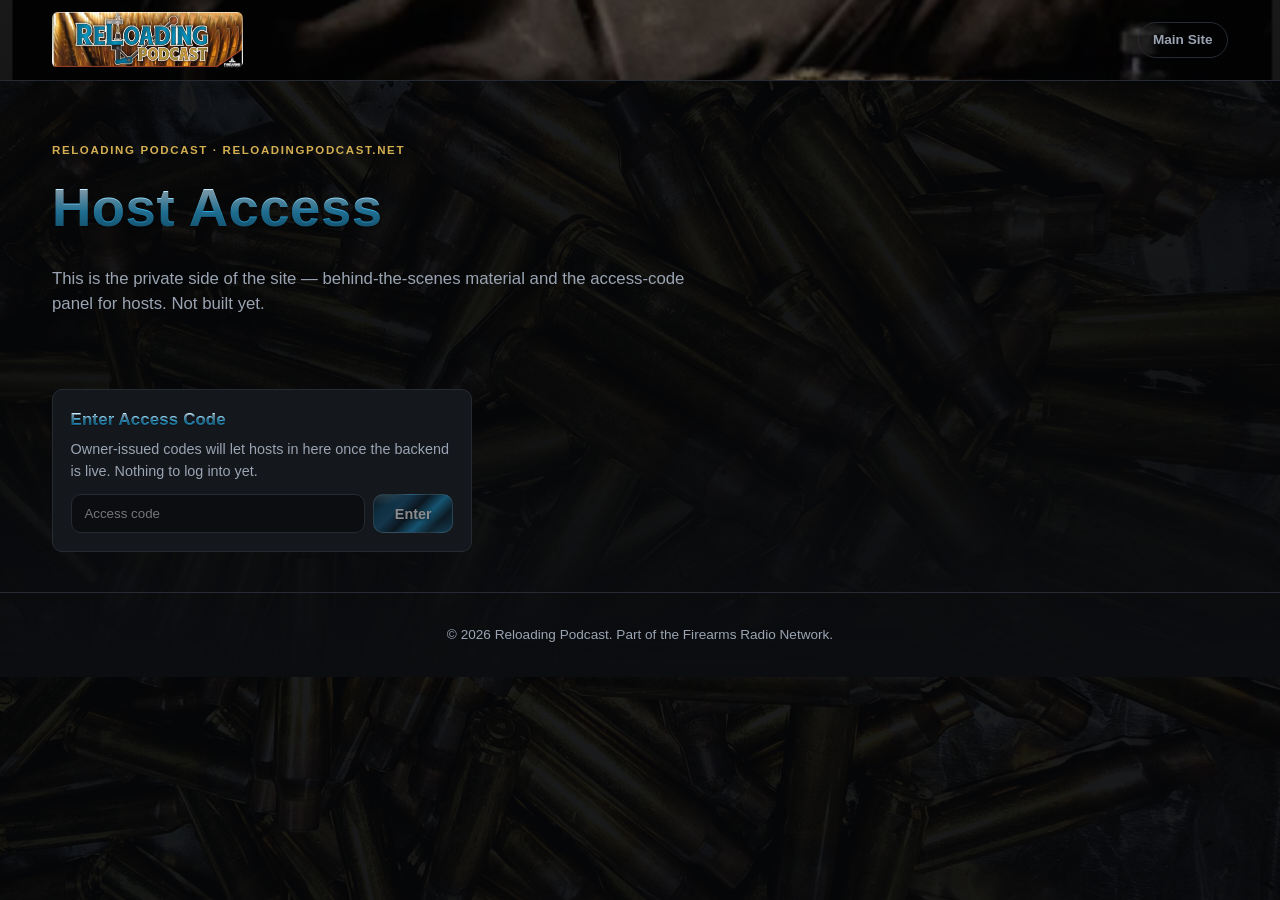
<file: net/index.html>
<!doctype html>
<html lang="en">
<head>
<meta charset="utf-8">
<meta name="viewport" content="width=device-width, initial-scale=1">
<title>Reloading Podcast — Host Access</title>
<link rel="stylesheet" href="/assets/css/style.css">
</head>
<body>

<header class="site-header">
  <div class="site-header-inner">
    <a href="https://reloadingpodcast.com"><img class="logo" src="/assets/img/rp-logo-banner.png" alt="Reloading Podcast"></a>
    <nav class="pill-nav">
      <a href="https://reloadingpodcast.com">Main Site</a>
    </nav>
  </div>
</header>

<section class="hero">
  <span class="eyebrow">Reloading Podcast &middot; reloadingpodcast.net</span>
  <h1 class="chrome-text">Host Access</h1>
  <p class="lede">This is the private side of the site — behind-the-scenes material and the access-code panel for hosts. Not built yet.</p>
</section>

<section id="host-access">
  <div class="card" style="max-width:420px;">
    <h3>Enter Access Code</h3>
    <p>Owner-issued codes will let hosts in here once the backend is live. Nothing to log into yet.</p>
    <div style="display:flex; gap:0.5rem; margin-top:0.75rem;">
      <input type="text" placeholder="Access code" disabled
        style="flex:1; padding:0.6rem 0.8rem; border-radius:10px; border:1px solid var(--border); background:var(--bg); color:var(--text-dim);">
      <button class="btn btn-primary" disabled style="opacity:0.5; cursor:not-allowed;">Enter</button>
    </div>
  </div>
</section>

<footer class="site-footer">
  &copy; 2026 Reloading Podcast. Part of the Firearms Radio Network.
</footer>

</body>
</html>
</file>
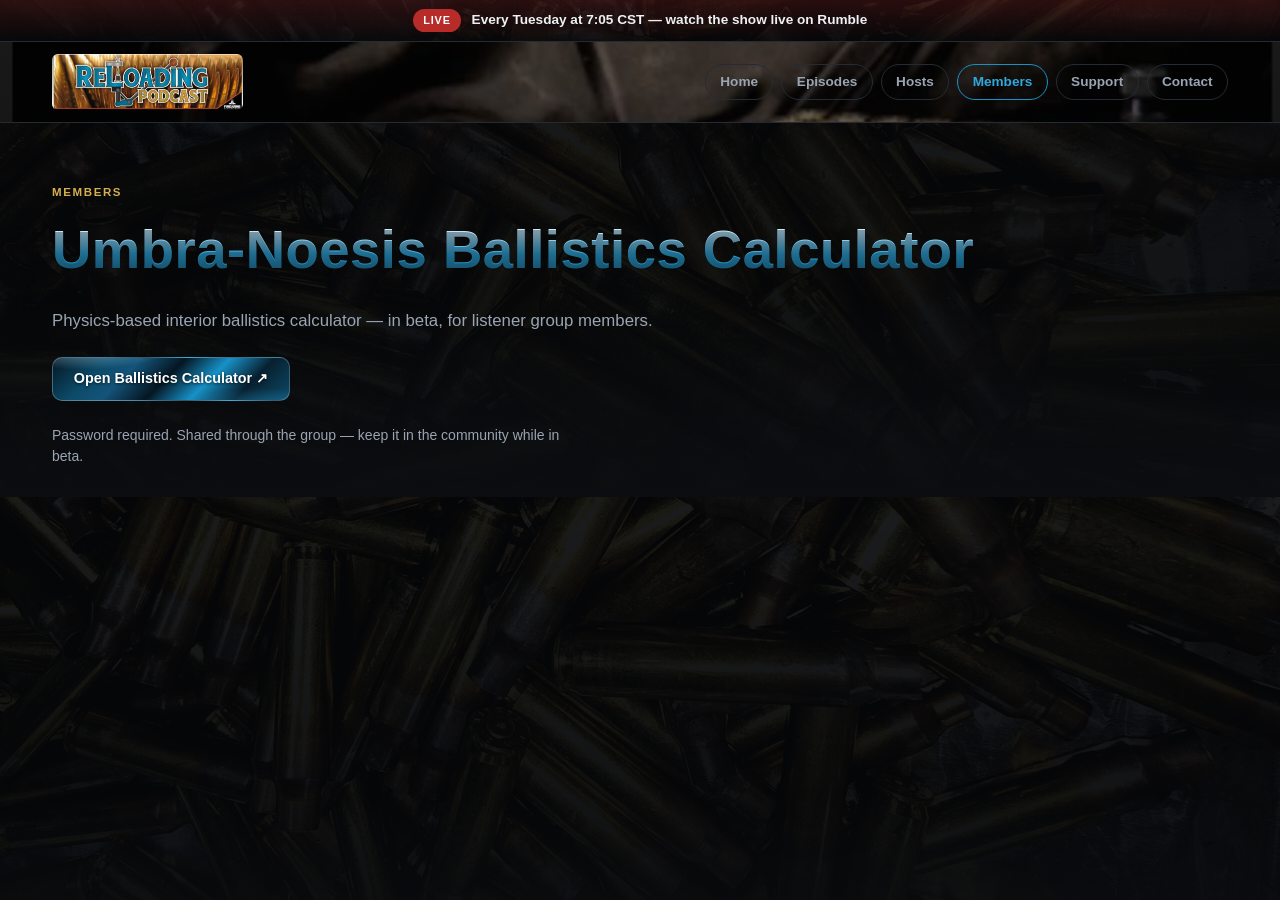
<file: members.html>
<!doctype html>
<html lang="en">
<head>
<meta charset="utf-8">
<meta name="viewport" content="width=device-width, initial-scale=1">
<title>Members — Reloading Podcast</title>
<link rel="stylesheet" href="assets/css/style.css">
</head>
<body>

<div class="live-banner">
  <a class="live-banner-link" href="https://rumble.com/user/ReloadingPodcast" target="_blank" rel="noopener">
    <span class="tag-live">Live</span>
    <span>Every Tuesday at 7:05&nbsp;CST &mdash; watch the show live on Rumble</span>
  </a>
</div>

<header class="site-header">
  <div class="site-header-inner">
    <a href="index.html"><img class="logo" src="assets/img/rp-logo-banner.png" alt="Reloading Podcast"></a>
    <nav class="pill-nav">
      <a href="index.html">Home</a>
      <a href="episodes.html">Episodes</a>
      <a href="hosts.html">Hosts</a>
      <a href="members.html" class="active">Members</a>
      <a href="index.html#support">Support</a>
      <a href="index.html#contact">Contact</a>
    </nav>
  </div>
</header>

<section class="hero">
  <span class="eyebrow">Members</span>
  <h1 class="chrome-text">Umbra-Noesis Ballistics Calculator</h1>
  <p class="lede">Physics-based interior ballistics calculator — in beta, for listener group members.</p>
  <div class="btn-row" style="margin-top: 1.5rem;">
    <a href="https://ballistics.umbra-noesis.com" class="btn btn-primary" target="_blank" rel="noopener">Open Ballistics Calculator &#8599;</a>
  </div>
  <p style="margin-top: 1.5rem; color: var(--text-dim); font-size: 0.875rem; max-width: 520px;">
    Password required. Shared through the group — keep it in the community while in beta.
  </p>
</section>

</body>
</html>
</file>
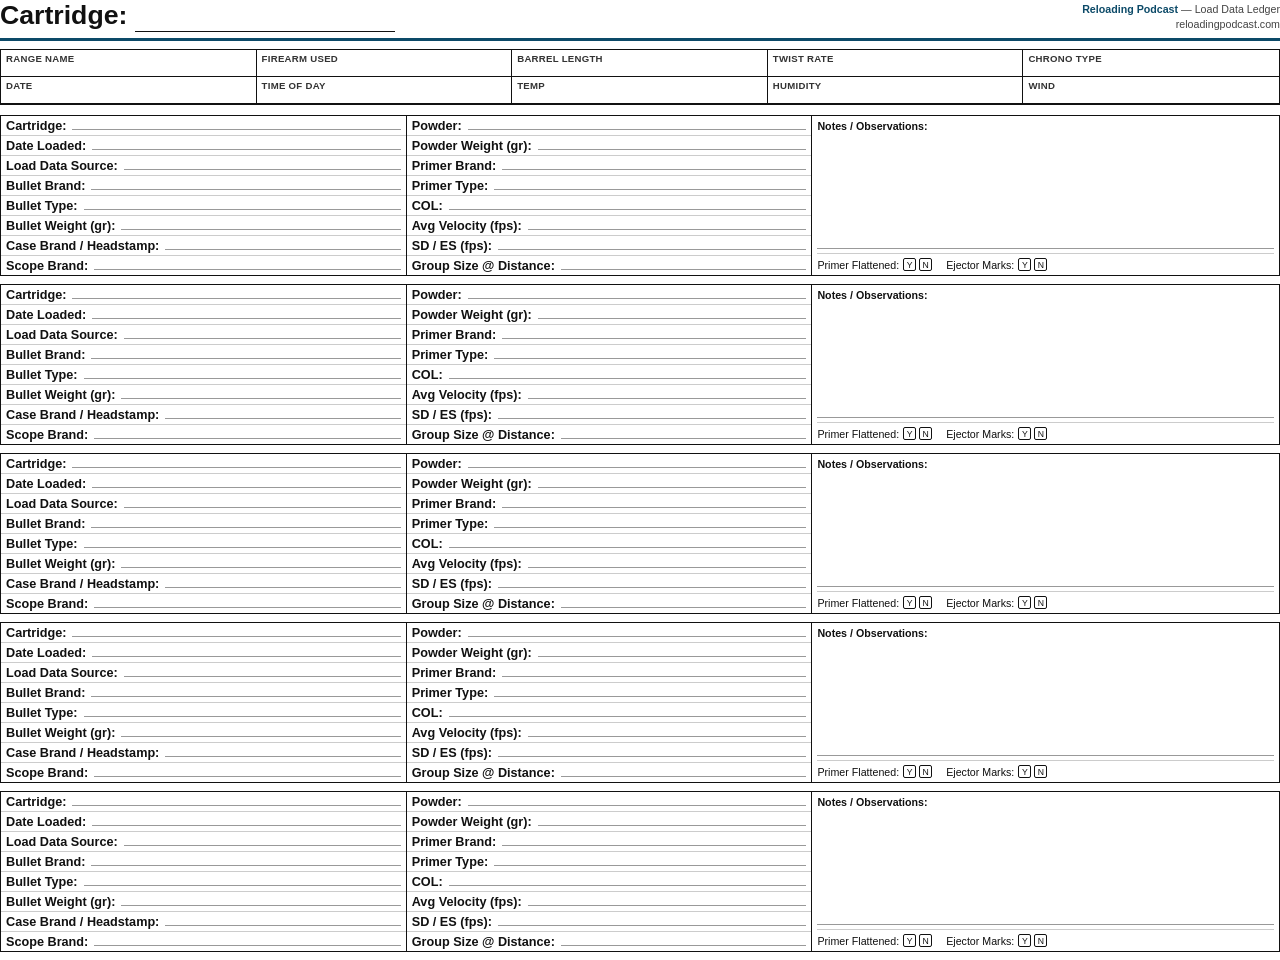
<file: assets/tools/load-data-ledger.html>
<!doctype html>
<html lang="en">
<head>
<meta charset="utf-8">
<title>Reloading Podcast — Load Data Ledger</title>
<style>
  @page { size: letter; margin: 0.4in 0.45in; }
  * { box-sizing: border-box; }
  body {
    font-family: Arial, Helvetica, sans-serif;
    color: #111;
    margin: 0;
    font-size: 9.5pt;
  }
  .sheet-header {
    display: flex;
    justify-content: space-between;
    align-items: flex-end;
    border-bottom: 3px solid #0c4a68;
    padding-bottom: 6px;
    margin-bottom: 8px;
  }
  .sheet-header h1 {
    font-size: 20pt;
    margin: 0;
    font-weight: 800;
  }
  .sheet-header h1 .fill {
    display: inline-block;
    min-width: 260px;
    border-bottom: 1.5px solid #111;
  }
  .attribution {
    text-align: right;
    font-size: 8pt;
    color: #444;
    line-height: 1.4;
  }
  .attribution strong { color: #0c4a68; }

  /* Session info header: fields that apply to the whole sheet */
  .session-info {
    display: grid;
    grid-template-columns: repeat(5, 1fr);
    gap: 0;
    border: 1.5px solid #111;
    margin-bottom: 10px;
  }
  .session-info div {
    border-right: 1px solid #111;
    border-bottom: 1px solid #111;
    padding: 3px 5px;
    font-size: 8pt;
  }
  .session-info div:nth-child(5n) { border-right: none; }
  .session-info label {
    display: block;
    font-weight: 700;
    font-size: 7.2pt;
    text-transform: uppercase;
    letter-spacing: 0.03em;
    color: #333;
    margin-bottom: 9px;
  }

  /* Per-load entry box */
  .entry {
    display: grid;
    grid-template-columns: 1fr 1fr 1.15fr;
    border: 1.5px solid #111;
    margin-bottom: 8px;
    break-inside: avoid;
  }
  .entry-col {
    border-right: 1px solid #111;
  }
  .entry-col:last-child { border-right: none; }
  .field-row {
    display: flex;
    justify-content: space-between;
    align-items: baseline;
    border-bottom: 1px solid #ccc;
    padding: 2.5px 5px;
  }
  .field-row:last-child { border-bottom: none; }
  .field-row .fname {
    font-weight: 700;
    white-space: nowrap;
    margin-right: 6px;
  }
  .field-row .fline {
    flex: 1;
    border-bottom: 1px solid #999;
    min-height: 11px;
  }

  .notes-col {
    padding: 4px 5px;
    display: flex;
    flex-direction: column;
  }
  .notes-col .notes-label {
    font-weight: 700;
    font-size: 8pt;
    margin-bottom: 2px;
  }
  .notes-col .notes-area {
    flex: 1;
    min-height: 46px;
    border-bottom: 1px solid #999;
  }
  .pressure-signs {
    display: flex;
    gap: 14px;
    margin-top: 4px;
    padding-top: 4px;
    border-top: 1px solid #ccc;
    font-size: 8pt;
  }
  .pressure-signs .ps-item { display: flex; align-items: center; gap: 4px; white-space: nowrap; }
  .pressure-signs .yn { display: inline-flex; gap: 3px; }
  .pressure-signs .yn span {
    display: inline-block;
    width: 13px; height: 13px;
    border: 1px solid #111;
    border-radius: 2px;
    font-size: 6.5pt;
    text-align: center;
    line-height: 13px;
  }

  .page-footer {
    text-align: center;
    font-size: 7pt;
    color: #888;
    margin-top: 4px;
  }
</style>
</head>
<body>

<div class="sheet-header">
  <h1>Cartridge: <span class="fill">&nbsp;</span></h1>
  <div class="attribution"><strong>Reloading Podcast</strong> — Load Data Ledger<br>reloadingpodcast.com</div>
</div>

<div class="session-info">
  <div><label>Range Name</label></div>
  <div><label>Firearm Used</label></div>
  <div><label>Barrel Length</label></div>
  <div><label>Twist Rate</label></div>
  <div><label>Chrono Type</label></div>
  <div><label>Date</label></div>
  <div><label>Time of Day</label></div>
  <div><label>Temp</label></div>
  <div><label>Humidity</label></div>
  <div><label>Wind</label></div>
</div>

<!-- One .entry block per load. Repeat as needed; break-inside:avoid keeps each
     box intact across a page break, and the browser will paginate naturally. -->
<div id="entries"></div>

<script>
(function () {
  var entryHTML =
    '<div class="entry">' +
      '<div class="entry-col">' +
        fieldRow('Cartridge') +
        fieldRow('Date Loaded') +
        fieldRow('Load Data Source') +
        fieldRow('Bullet Brand') +
        fieldRow('Bullet Type') +
        fieldRow('Bullet Weight (gr)') +
        fieldRow('Case Brand / Headstamp') +
        fieldRow('Scope Brand') +
      '</div>' +
      '<div class="entry-col">' +
        fieldRow('Powder') +
        fieldRow('Powder Weight (gr)') +
        fieldRow('Primer Brand') +
        fieldRow('Primer Type') +
        fieldRow('COL') +
        fieldRow('Avg Velocity (fps)') +
        fieldRow('SD / ES (fps)') +
        fieldRow('Group Size @ Distance') +
      '</div>' +
      '<div class="entry-col notes-col">' +
        '<div class="notes-label">Notes / Observations:</div>' +
        '<div class="notes-area"></div>' +
        '<div class="pressure-signs">' +
          '<div class="ps-item">Primer Flattened: <span class="yn"><span>Y</span><span>N</span></span></div>' +
          '<div class="ps-item">Ejector Marks: <span class="yn"><span>Y</span><span>N</span></span></div>' +
        '</div>' +
      '</div>' +
    '</div>';

  function fieldRow(name) {
    return '<div class="field-row"><span class="fname">' + name + ':</span><span class="fline"></span></div>';
  }

  var count = 5; // 5 entries fits cleanly on one letter page; a 6th spills to page 2
  var out = '';
  for (var i = 0; i < count; i++) out += entryHTML;
  document.getElementById('entries').innerHTML = out;
})();
</script>

</body>
</html>
</file>
<file: assets/css/style.css>
/* Reloading Podcast — site stylesheet
   Palette: blue/gold primary (from the show's own logo), red/green as accents
   (nod to Lee/Dillon/Redding/RCBS without literally reproducing their marks).
   Structural conventions (cards, pill nav, eyebrow labels, dark theme) borrowed
   from umbra-noesis.com's structure, NOT its color scheme. */

:root {
  --bg: #0b0d10;
  --bg-elevated: #14171c;
  --border: #262b33;

  --blue: #1791c7;        /* brightened from the sampled #00709A for on-screen contrast */
  --blue-chrome-1: #bfe9ff;
  --blue-chrome-2: #2fa8de;
  --blue-chrome-3: #0c4a68;
  --gold: #d4af52;        /* brightened from sampled #BE9A3A */

  --red-accent: #b72b29;  /* Lee */
  --green-accent: #04703a;/* Redding/RCBS */

  --text: #eef1f4;
  --text-dim: #9aa4b2;

  --radius: 10px;

  /* Content width: 1180px on anything up to ~1245px viewport (phones,
     tablets, small laptops — unchanged from before), scales toward 95% of
     the viewport above that, leaving just a thin margin either side. Caps
     at 1900px so it doesn't stretch too thin on ultrawide monitors. */
  --content-width: clamp(1180px, 95vw, 1900px);
}

* { box-sizing: border-box; }

body {
  margin: 0;
  background:
    linear-gradient(180deg, rgba(6,7,9,0.80) 0%, rgba(6,7,9,0.88) 60%, var(--bg) 100%),
    url("../img/bg-brass-1.jpg") center top / cover no-repeat fixed;
  background-color: var(--bg);
  color: var(--text);
  font-family: -apple-system, "Segoe UI", Roboto, Arial, sans-serif;
  line-height: 1.5;
}

a { color: var(--blue-chrome-2); text-decoration: none; }
a:hover { color: var(--gold); }

.eyebrow {
  display: inline-block;
  font-size: 0.72rem;
  letter-spacing: 0.14em;
  text-transform: uppercase;
  color: var(--gold);
  font-weight: 600;
  margin-bottom: 0.5rem;
}
.eyebrow a { color: inherit; }
.eyebrow a:hover { text-decoration: underline; }

/* Small badge for a card that links to a vendor's specific reloading-data
   page rather than their general site/homepage — flags it as reference
   material so it doesn't read as a redundant duplicate of that vendor's
   other card elsewhere on the page. Sits above the logo inside the card. */
.tag-loaddata {
  display: inline-block;
  padding: 0.25rem 0.7rem;
  margin-bottom: 0.7rem;
  border: 1px solid var(--gold);
  border-radius: 999px;
  font-size: 0.68rem;
  font-weight: 700;
  letter-spacing: 0.08em;
  text-transform: uppercase;
  color: var(--gold);
}

/* Chrome-blue heading treatment */
h1, h2, h3, .chrome-text {
  font-weight: 800;
  letter-spacing: 0.01em;
  background: linear-gradient(180deg, #ffffff 0%, var(--blue-chrome-1) 28%, var(--blue-chrome-2) 55%, var(--blue-chrome-3) 100%);
  -webkit-background-clip: text;
  background-clip: text;
  color: transparent;
  text-shadow: 0 1px 0 rgba(0,0,0,0.35);
}

/* Live-stream banner — sits above the site header, links out to the
   Tuesday-night Rumble stream. Red "Live" pill echoes the tag-loaddata
   pill pattern but filled solid so it reads as an active/live marker
   rather than a reference tag. */
.live-banner {
  background: linear-gradient(180deg, rgba(183,43,41,0.20) 0%, rgba(6,7,9,0.4) 100%);
  border-bottom: 1px solid var(--border);
}

.live-banner-link {
  max-width: var(--content-width);
  margin: 0 auto;
  padding: 0.55rem 1.25rem;
  display: flex;
  align-items: center;
  justify-content: center;
  gap: 0.65rem;
  color: var(--text);
  font-size: 0.85rem;
  font-weight: 600;
  text-align: center;
}
.live-banner-link:hover { color: var(--gold); }

.tag-live {
  display: inline-block;
  padding: 0.22rem 0.65rem;
  border-radius: 999px;
  background: var(--red-accent);
  color: #fff;
  font-size: 0.68rem;
  font-weight: 700;
  letter-spacing: 0.08em;
  text-transform: uppercase;
  flex: 0 0 auto;
}

header.site-header {
  border-bottom: 1px solid var(--border);
  background:
    linear-gradient(180deg, rgba(6,7,9,0.25) 0%, rgba(6,7,9,0.35) 100%),
    url("../img/bg-header-bench.png") center 35% / cover no-repeat;
}

.site-header-inner {
  max-width: var(--content-width);
  margin: 0 auto;
  padding: 0.75rem 1.25rem;
  display: flex;
  align-items: center;
  justify-content: space-between;
  gap: 1.5rem;
}

.site-header img.logo {
  height: 56px;
  width: auto;
  display: block;
  border-radius: 6px;
}

nav.pill-nav {
  display: flex;
  gap: 0.5rem;
  flex-wrap: wrap;
}

nav.pill-nav a {
  padding: 0.4rem 0.9rem;
  border: 1px solid var(--border);
  border-radius: 999px;
  color: var(--text-dim);
  font-size: 0.85rem;
  font-weight: 600;
}

nav.pill-nav a:hover,
nav.pill-nav a.active {
  border-color: var(--blue);
  color: var(--blue-chrome-2);
}

.hero {
  max-width: var(--content-width);
  margin: 0 auto;
  padding: 3.5rem 1.25rem 1rem;
}

.hero h1 {
  font-size: clamp(2.2rem, 5vw, 3.4rem);
  margin: 0 0 0.75rem;
}

.hero p.lede {
  color: var(--text-dim);
  max-width: 640px;
  font-size: 1.05rem;
}

/* Hero + sidebar layout, matching FRN's own episode-page share/support widget.
   hero-content wraps hero-main + hero-episodes so they stack independently
   of the sidebar's height, then that whole block sits beside sidebar-stack
   as a plain two-item row. This is deliberately NOT one flex/grid row split
   three ways (hero-main, hero-episodes, sidebar-stack): both flex-wrap and
   a spanning grid item let a tall sidebar dictate where hero-episodes
   starts, dropping it below the sidebar and opening a gap under the
   (shorter) button row. Two items only, no wrap, no span — the sidebar's
   height can't leak into hero-content's layout at all. */
.hero-with-sidebar {
  position: relative;
  display: flex;
  align-items: flex-start;
  gap: 2rem;
  flex-wrap: wrap;
}
.hero-with-sidebar .hero-content {
  flex: 1 1 420px;
  display: flex;
  flex-direction: column;
  gap: 2rem;
  min-width: 0;
}
.hero-with-sidebar .sidebar-stack {
  flex: 0 0 280px;
}

/* Small floating visitor counter. Absolutely positioned so it's lifted
   completely out of the hero-with-sidebar flex flow -- it can't shift
   hero-content, sidebar-stack, or anything else's spacing. Anchored to
   the gap just left of the sidebar, top offset lined up with the "Keep
   Us Loaded" heading text (the sidebar's own padding pushes that text
   down from the sidebar's outer edge, so the counter needs the same
   nudge to read as level with it). Hidden below 1300px: below that,
   --content-width has already started shrinking (see the clamp() above)
   and the hero title can grow wide enough to run under it. */
.visitor-counter {
  display: none;
  position: absolute;
  top: 4.15rem;
  right: calc(280px + 2rem + 0.5rem);
  width: 150px;
  flex-direction: column;
  gap: 0.15rem;
  padding: 0.6rem 0.75rem;
  background: rgba(20, 23, 28, 0.85);
  border: 1px solid var(--border);
  border-radius: var(--radius);
  font-size: 0.72rem;
  line-height: 1.5;
  color: var(--text-dim);
}
.visitor-counter-label {
  text-transform: uppercase;
  letter-spacing: 0.06em;
  font-size: 0.68rem;
  color: var(--text);
}
.visitor-counter strong {
  color: var(--blue-chrome-2);
  font-weight: 700;
}
@media (min-width: 1300px) {
  .visitor-counter { display: flex; }
}

.sidebar-stack {
  display: flex;
  flex-direction: column;
  gap: 2rem;
}

.side-widget {
  background: var(--bg-elevated);
  border: 1px solid var(--border);
  border-radius: var(--radius);
  padding: 1.25rem;
}
.side-widget h3 {
  font-size: 0.85rem;
  text-transform: uppercase;
  letter-spacing: 0.06em;
  color: var(--text);
  margin: 0 0 0.6rem;
  padding-bottom: 0.5rem;
  border-bottom: 1px solid var(--border);
  background: none;
  -webkit-text-fill-color: currentColor;
}
.side-widget h3:not(:first-child) { margin-top: 1.25rem; }

.share-icons { display: flex; gap: 0.5rem; }
.share-icons .share-icon {
  flex: 1;
  text-align: center;
  padding: 0.6rem 0;
  background: var(--bg);
  border: 1px solid var(--border);
  border-radius: 8px;
  font-weight: 700;
  font-size: 0.85rem;
  color: var(--text);
}
.share-icons .share-icon:hover { border-color: var(--blue); color: var(--blue-chrome-2); }

.btn-block { display: block; text-align: center; }

.widget-links {
  margin-top: 0.9rem;
  font-size: 0.85rem;
  line-height: 1.8;
  color: var(--text-dim);
}
.widget-links a { color: var(--gold); }
.widget-links a:hover { color: var(--blue-chrome-2); }

@media (max-width: 700px) {
  .side-widget { flex-basis: 100%; }
}

.btn {
  display: inline-block;
  padding: 0.65rem 1.3rem;
  border-radius: var(--radius);
  font-weight: 700;
  font-size: 0.9rem;
  border: 1px solid transparent;
  /* Reset for when .btn lands on a real <button> (e.g. #calc-download)
     instead of an <a> -- UA button styling otherwise leaks through. */
  font-family: inherit;
  appearance: none;
}

.btn-primary {
  background:
    radial-gradient(120% 180% at 12% -30%, rgba(191,233,255,0.55) 0%, rgba(191,233,255,0) 32%),
    radial-gradient(90% 140% at 90% 130%, rgba(47,168,222,0.5) 0%, rgba(47,168,222,0) 42%),
    linear-gradient(135deg, #051622 0%, #0c4a68 20%, #14547a 32%, #051622 48%, #1791c7 64%, #08202f 80%, #0c4a68 100%);
  border-color: rgba(191,233,255,0.28);
  color: #fff;
  text-shadow: 0 1px 3px rgba(0,0,0,0.7);
}
.btn-primary:hover { filter: brightness(1.18); }

.btn-accent-red {
  background: var(--red-accent);
  color: #fff;
}
.btn-accent-green {
  background: var(--green-accent);
  color: #fff;
}

.btn-row {
  display: flex;
  flex-wrap: wrap;
  gap: 0.6rem;
}

section {
  max-width: var(--content-width);
  margin: 0 auto;
  padding: 2.5rem 1.25rem;
}

.card-grid {
  display: grid;
  grid-template-columns: repeat(auto-fill, minmax(240px, 1fr));
  gap: 1rem;
}

.card {
  background: var(--bg-elevated);
  border: 1px solid var(--border);
  border-radius: var(--radius);
  padding: 1.1rem;
}

.card h3 { font-size: 1.05rem; margin: 0 0 0.4rem; }
.card p { color: var(--text-dim); font-size: 0.9rem; margin: 0; }

.episode-card p + p { margin-top: 0.5rem; }
.episode-watch a { color: var(--gold); font-weight: 600; }
.episode-watch a:hover { color: var(--blue-chrome-2); }

.tool-card { position: relative; }
.tool-card-preview {
  width: 100%;
  border-radius: 6px;
  border: 1px solid var(--border);
  margin-bottom: 0.6rem;
  display: block;
  cursor: zoom-in;
  position: relative;
  transition: transform 0.2s ease, box-shadow 0.2s ease;
}
.tool-card-preview:hover {
  transform: scale(3);
  transform-origin: top left;
  z-index: 20;
  box-shadow: 0 16px 40px rgba(0,0,0,0.65);
}
.tool-card p { margin-bottom: 0.8rem; }

/* Recent Episodes and the ledger card side by side, both starting right
   under the button block instead of one stacked below the other.
   align-items:flex-start (not stretch) so the shorter one doesn't get
   forced to match the taller one's height -- same reasoning as
   .hero-episodes .card-grid below. */
.hero-episodes-row {
  display: flex;
  align-items: flex-start;
  gap: 2rem;
  flex-wrap: wrap;
  margin-top: 1.5rem;
}
.hero-episodes-row .hero-episodes { flex: 1 1 420px; }
.hero-episodes-row .tool-card { flex: 0 0 260px; }

/* Recent Episodes no longer shares its row with anything taller than an
   episode card, but keep this explicit -- default grid stretch is what
   caused the dead space under the episode cards in the first place. */
.hero-episodes .card-grid { align-items: start; }

.card.accent-red { border-top: 3px solid var(--red-accent); }
.card.accent-green { border-top: 3px solid var(--green-accent); }
.card.accent-gold { border-top: 3px solid var(--gold); }

.sponsor-logo {
  max-height: 48px;
  max-width: 100%;
  width: auto;
  height: auto;
  margin-bottom: 0.6rem;
  border-radius: 6px;
  background: #fff;
  padding: 0.3rem;
}

.sponsor-logo-transparent {
  max-height: 84px;
  max-width: 100%;
  width: auto;
  height: auto;
  background: none;
  padding: 0;
  border-radius: 0;
}

/* Crisis resources gets its own boxed-in region, deliberately set apart
   from the surrounding sections rather than folded into show notes —
   but aligned to the same content width as everything else, not full-bleed. */
.crisis-resources {
  max-width: var(--content-width);
  margin: 0 auto;
  padding: 0;
  background: rgba(183, 43, 41, 0.08);
  border: 1px solid var(--red-accent);
  border-radius: var(--radius);
}
.crisis-resources .section-inner {
  max-width: var(--content-width);
  margin: 0 auto;
  padding: 2.5rem 1.25rem;
}
.crisis-resources .card.accent-red p a { color: var(--blue-chrome-2); }
.crisis-resources .card-grid { margin-top: 1rem; }

/* Disclaimer box — hero, static, soft red outline (same "pay attention"
   language as crisis-resources, but no motion; this one's meant to be
   read in full, not caught out of the corner of an eye). */
.disclaimer-box {
  border: 1px solid rgba(183, 43, 41, 0.45);
  background: rgba(183, 43, 41, 0.06);
  border-radius: var(--radius);
  padding: 0.9rem 1.1rem;
  margin: 1rem 0;
  font-size: 0.85rem;
  color: var(--text-dim);
}
.disclaimer-box strong { color: var(--text); }

/* Load Increment Calculator — rebuilt client-side from the "Public Ladder
   Load Calculator" Google Sheet rather than embedded, so visitors can
   adjust numbers without write access to the source sheet. Red load
   cells echo that sheet's own conditional-formatting convention. */
.calc-card {
  background: var(--bg-elevated);
  border: 1px solid var(--border);
  border-radius: var(--radius);
  padding: 1.25rem;
}

.calc-instructions {
  color: var(--text-dim);
  font-size: 0.85rem;
  margin: 0 0 1rem;
}

.calc-inputs {
  display: flex;
  flex-wrap: wrap;
  align-items: end;
  gap: 1.25rem;
  margin-bottom: 1.25rem;
}
.calc-inputs label {
  display: flex;
  flex-direction: column;
  gap: 0.35rem;
  font-size: 0.8rem;
  color: var(--text-dim);
  font-weight: 600;
}
.calc-inputs input {
  background: var(--bg);
  border: 1px solid var(--border);
  border-radius: 6px;
  color: var(--text);
  font-size: 0.95rem;
  padding: 0.45rem 0.6rem;
  width: 9rem;
}
.calc-inputs input:focus {
  outline: none;
  border-color: var(--blue-chrome-2);
}

.calc-hint {
  color: var(--text-dim);
  font-size: 0.78rem;
  font-style: italic;
  margin: 0 0 1.25rem;
}

.calc-table-wrap {
  overflow-x: auto;
}

#calc-download {
  margin-top: 1.1rem;
  cursor: pointer;
}

.calc-table {
  width: 100%;
  border-collapse: collapse;
  font-size: 0.88rem;
}
.calc-table th {
  text-align: left;
  color: var(--text-dim);
  font-size: 0.72rem;
  letter-spacing: 0.06em;
  text-transform: uppercase;
  padding: 0.4rem 0.6rem;
  border-bottom: 1px solid var(--border);
}
.calc-table td {
  padding: 0.35rem 0.6rem;
  border-bottom: 1px solid var(--border);
}
.calc-table .calc-label {
  font-weight: 700;
  color: var(--text);
  white-space: nowrap;
}
.calc-table .calc-load {
  background: var(--red-accent);
  color: #fff;
  font-weight: 700;
  border-radius: 4px;
}
.calc-table .calc-exact {
  color: var(--text-dim);
  font-size: 0.82rem;
}

.host-card {
  text-align: center;
}
.host-card img {
  width: 96px;
  height: 96px;
  border-radius: 50%;
  object-fit: cover;
  border: 2px solid var(--blue);
  margin-bottom: 0.6rem;
  background: var(--border);
}

footer.site-footer {
  border-top: 1px solid var(--border);
  padding: 2rem 1.25rem;
  text-align: center;
  color: var(--text-dim);
  font-size: 0.85rem;
}
footer.site-footer p { margin: 0; }
footer.site-footer p + p { margin-top: 0.5rem; }

.footer-credit {
  font-size: 0.72rem;
}
.footer-credit a { color: var(--gold); }
.footer-credit a:hover { color: var(--blue-chrome-2); }
</file>
